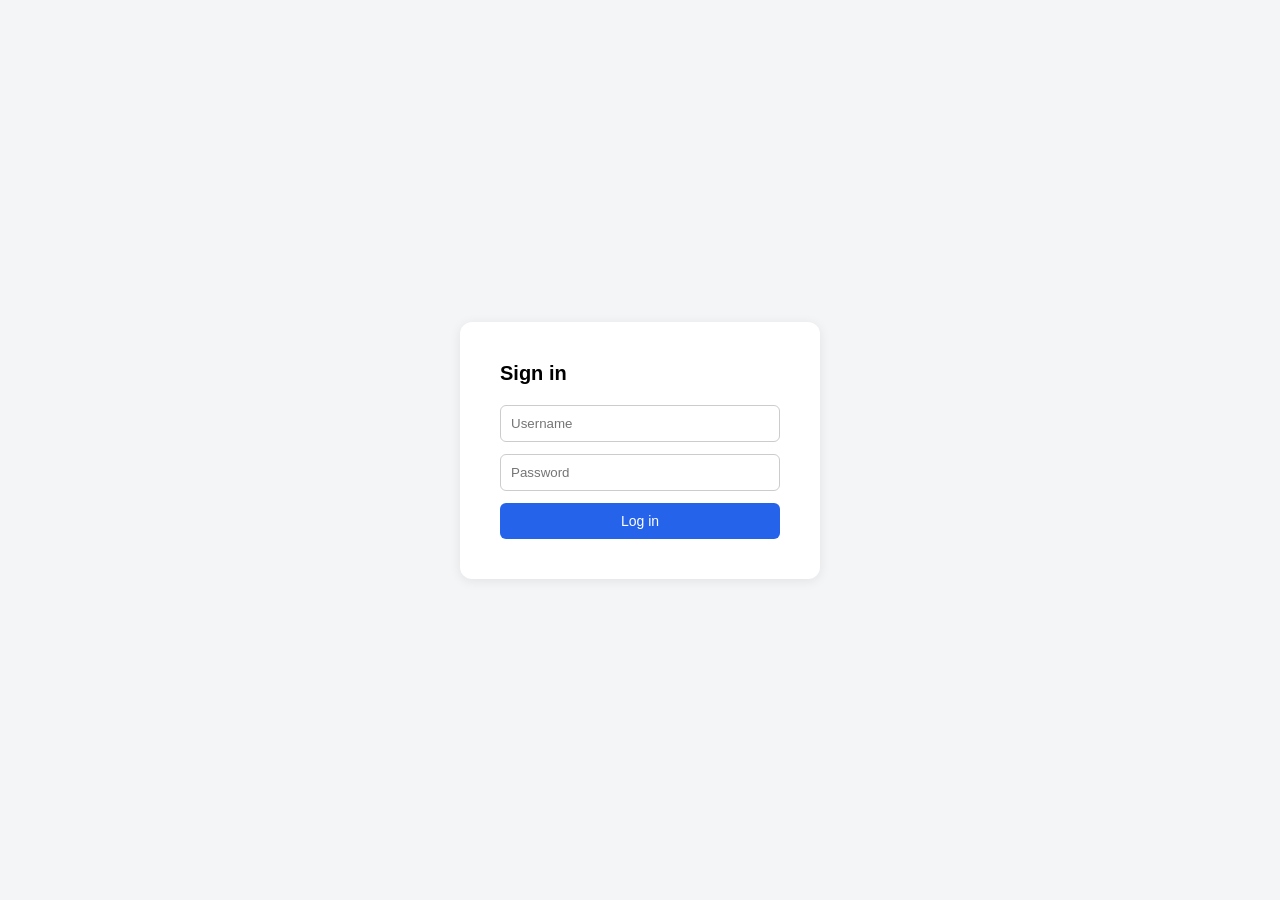
<file: index.html>
<!DOCTYPE html>
<html lang="en">
<head>
  <meta charset="UTF-8">
  <title>Demo App</title>
  <link rel="stylesheet" href="style.css">
</head>
<body>

<!-- LOGIN SCREEN -->
<section id="login-screen" data-screen="login">
  <div class="card">
    <h1>Sign in</h1>
    <input id="username" type="text" placeholder="Username" data-testid="username-input">
    <input id="password" type="password" placeholder="Password" data-testid="password-input">
    <button id="login-btn" data-testid="login-button">Log in</button>
    <p id="login-error" class="error" hidden>Invalid username or password</p>
  </div>
</section>

<!-- HOME SCREEN -->
<section id="home-screen" data-screen="home" hidden>
  <header>
    <h1>Home</h1>
    <button id="logout-btn" data-testid="logout-button">Log out</button>
  </header>

  <main id="home-content" data-testid="home-content">
    <!--
      FEATURE INJECTION POINT
      This is intentionally empty for the baseline demo.
      To add the "search" feature, insert the block from
      feature-search-snippet.html right below this comment,
      then commit + push to main.
    -->
    <div class="search-bar" data-feature="search" data-testid="search-feature">
      <input type="text" placeholder="Search..." data-testid="search-input">
      <button data-testid="search-button">Search</button>
    </div>
  </main>
</section>

<script src="app.js"></script>
</body>
</html>
</file>
<file: style.css>
body {
  font-family: -apple-system, Segoe UI, Roboto, sans-serif;
  background: #f4f5f7;
  margin: 0;
  display: flex;
  min-height: 100vh;
  align-items: center;
  justify-content: center;
}

.card {
  background: #fff;
  padding: 40px;
  border-radius: 12px;
  box-shadow: 0 2px 12px rgba(0,0,0,0.08);
  width: 280px;
}

.card h1 {
  font-size: 20px;
  margin: 0 0 20px;
}

.card input {
  width: 100%;
  padding: 10px;
  margin-bottom: 12px;
  border: 1px solid #ccc;
  border-radius: 6px;
  box-sizing: border-box;
}

.card button, header button {
  width: 100%;
  padding: 10px;
  background: #2563eb;
  color: #fff;
  border: none;
  border-radius: 6px;
  cursor: pointer;
  font-size: 14px;
}

.error {
  color: #dc2626;
  font-size: 13px;
  margin-top: 8px;
}

#home-screen {
  width: 100%;
  min-height: 100vh;
  background: #fff;
}

header {
  display: flex;
  justify-content: space-between;
  align-items: center;
  padding: 16px 32px;
  border-bottom: 1px solid #eee;
}

header button {
  width: auto;
  padding: 8px 16px;
}

#home-content {
  padding: 32px;
}

/* Styles for the search feature, referenced by the injected snippet */
.search-bar {
  display: flex;
  gap: 8px;
  max-width: 400px;
}

.search-bar input {
  flex: 1;
  padding: 10px;
  border: 1px solid #ccc;
  border-radius: 6px;
}

.search-bar button {
  width: auto;
  padding: 10px 16px;
}
</file>
